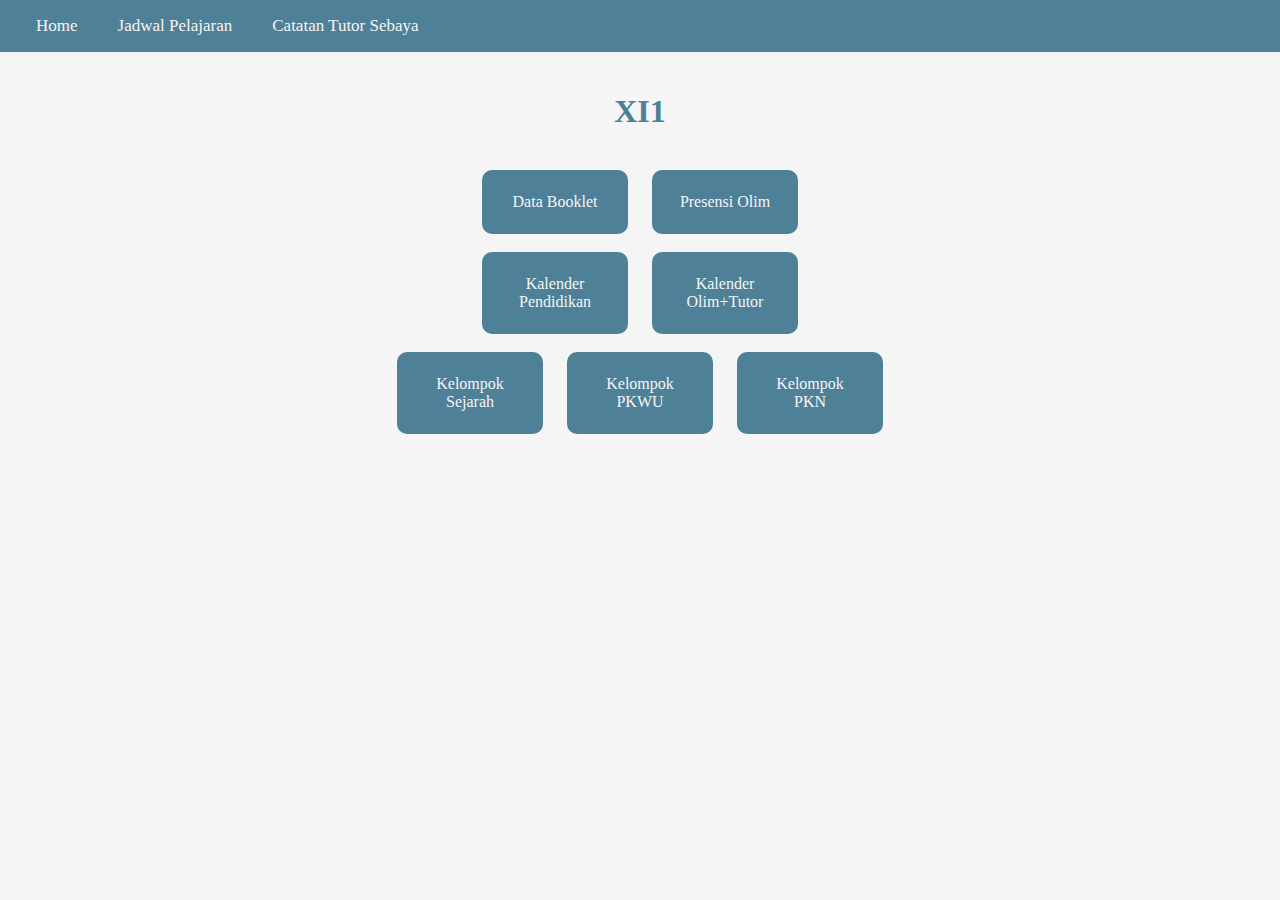
<file: index.html>
<!DOCTYPE html>
<html lang="en">
<head>
    <meta charset="UTF-8">
    <meta http-equiv="X-UA-Compatible" content="IE=edge">
    <meta name="viewport" content="width=device-width, initial-scale=1.0">
    <link rel="stylesheet" href="style.css">
    <title>XI1</title>
</head>

<body>
    <div class="navbar">
        <a href="index.html">Home</a>
        <a href="jadwal.html">Jadwal Pelajaran</a>
        <a href="tuseb.html">Catatan Tutor Sebaya</a>
    </div>

    <div class="container cent" style="justify-content: space-between;">
        <h1 style="color: #4E8098">XI1</h1>
        <br>
        <a class="button" href="https://drive.google.com/file/d/1BMKfHCqY9G_21wAhQ-GFFiousgg-7RVN/view?usp=sharing">Data Booklet</a>
        <a class="button" href="https://forms.gle/HBSMSVMYSdFNDKmH8">Presensi Olim</a>
        <br> <br>
        <a class="button" href="https://drive.google.com/file/d/14C8HDTyCosZkDg3EuayjkS5p8vDGZUb4/view?usp=sharing">Kalender Pendidikan</a>
        <a class="button" href="https://drive.google.com/file/d/1T9D1edCFwiOl6xfkkkBm3HOBzW-rl4Gp/view">Kalender Olim+Tutor</a>
        <br> <br>
        <a class="button" href="kel-sejarah.html">Kelompok Sejarah</a>
        <a class="button" href="kel-pkwu.html">Kelompok PKWU</a>
        <a class="button" href="kel-pkn.html">Kelompok PKN</a>
    </div>

</body>

</html>
</file>
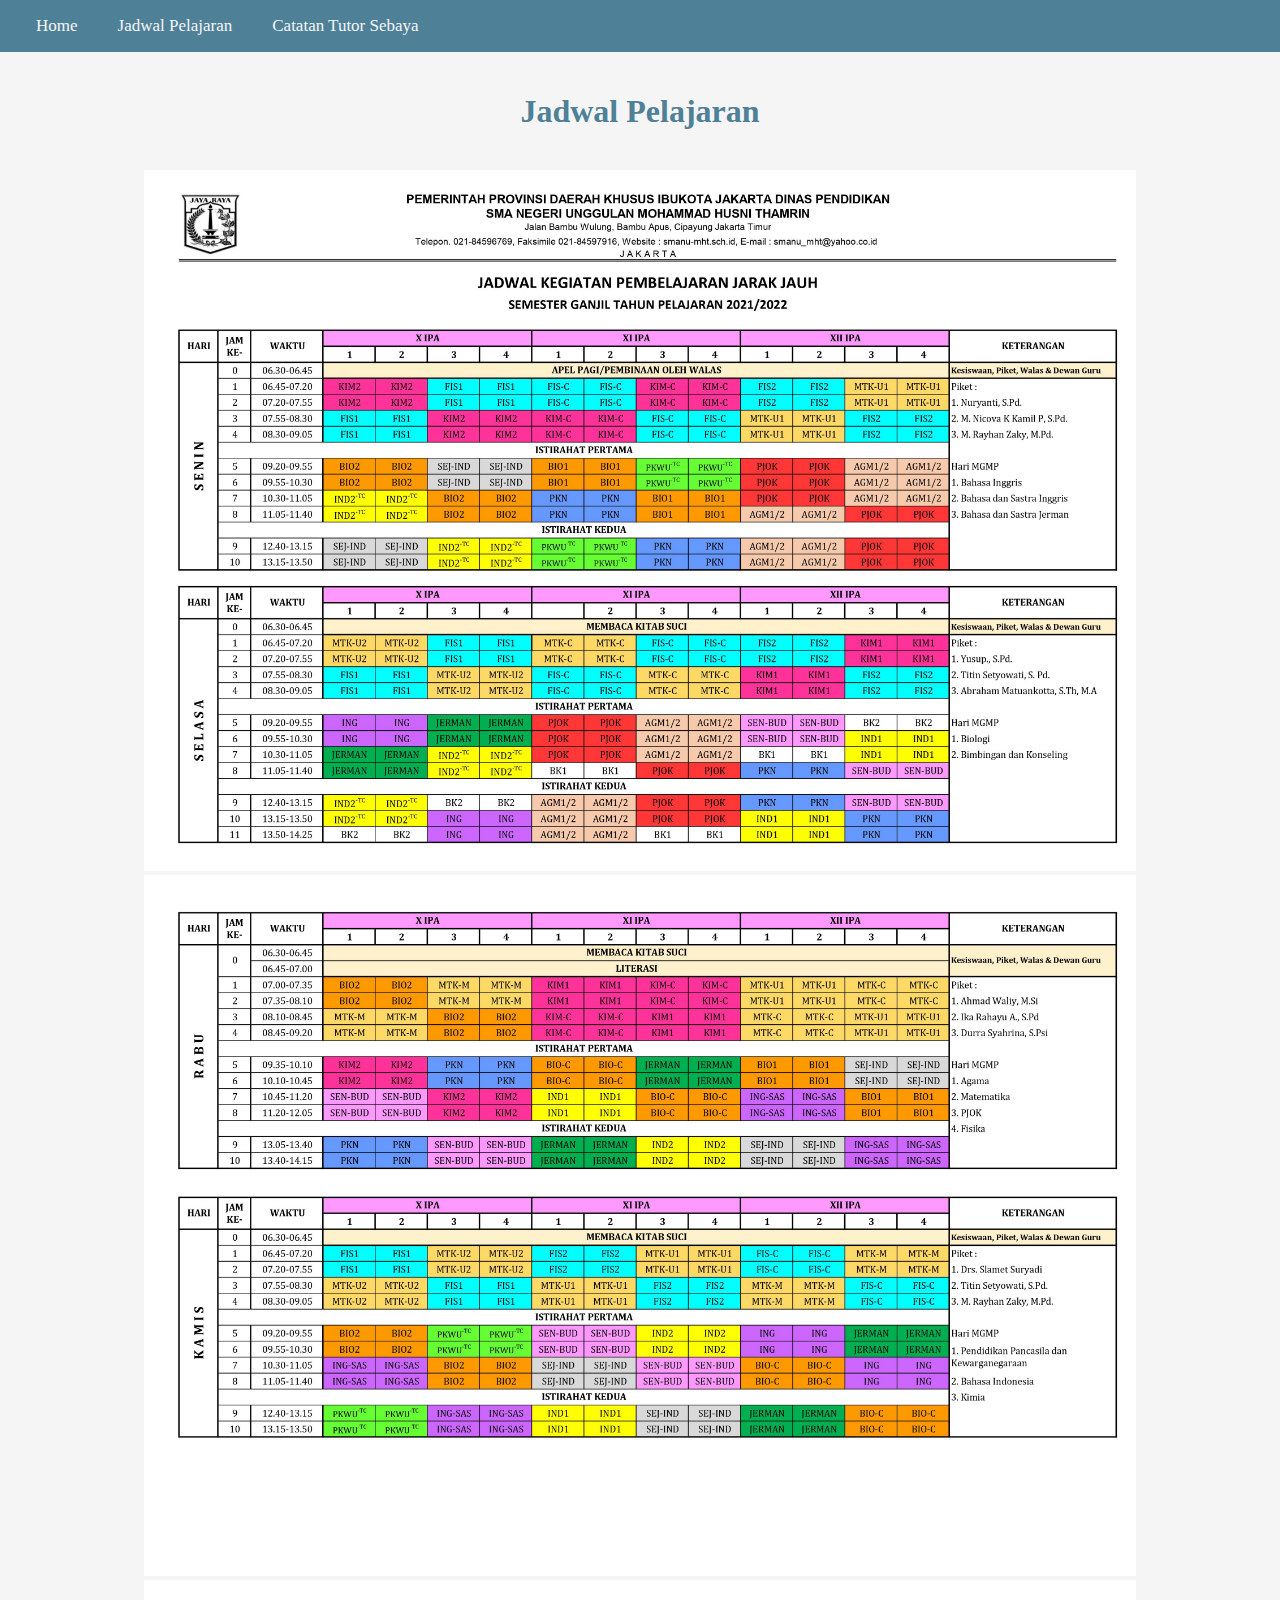
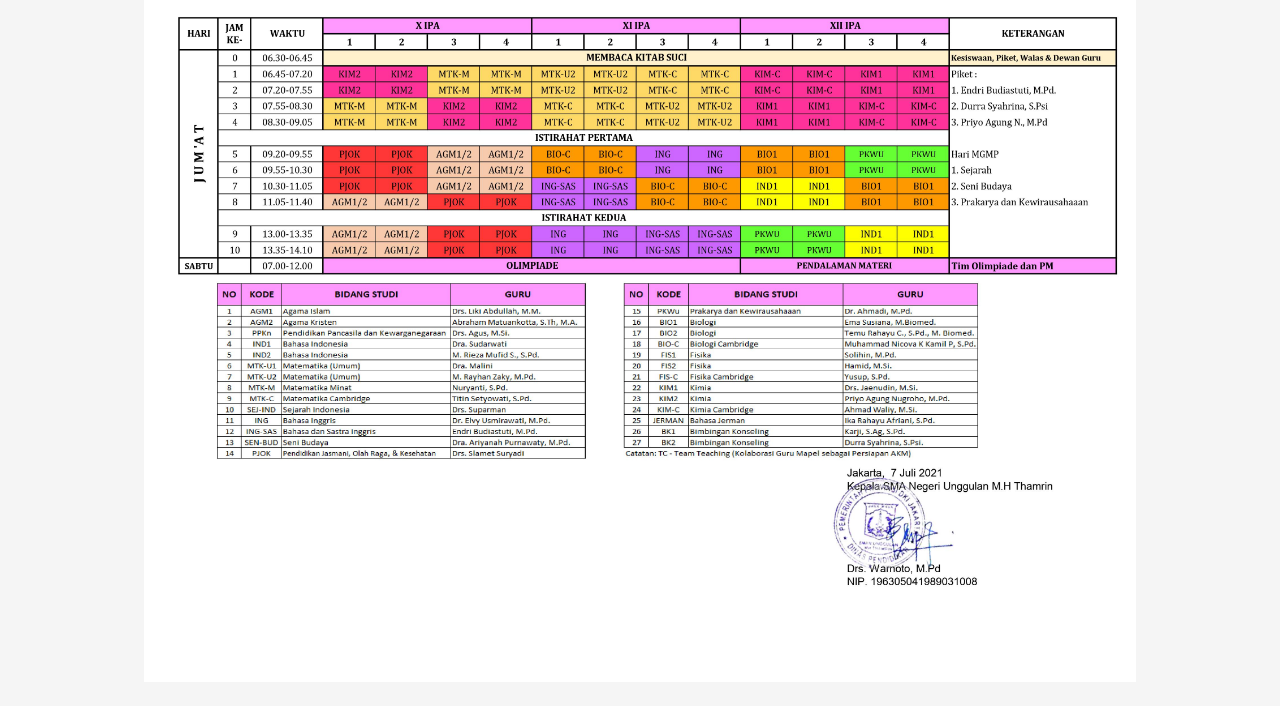
<file: jadwal.html>
<!DOCTYPE html>
<html lang="en">
<head>
    <meta charset="UTF-8">
    <meta http-equiv="X-UA-Compatible" content="IE=edge">
    <meta name="viewport" content="width=device-width, initial-scale=1.0">
    <link rel="stylesheet" href="style.css">
    <title>XI1</title>
</head>

<body>
    <div class="navbar">
        <a href="index.html">Home</a>
        <a href="jadwal.html">Jadwal Pelajaran</a>
        <a href="tuseb.html">Catatan Tutor Sebaya</a>
    </div>

    <div class="container cent">
        <h1 style="color: #4E8098">Jadwal Pelajaran</h1>
        <br>
        <img src="0001.jpg" class="eighty-percent cent">
        <img src="0002.jpg" class="eighty-percent cent">
        <img src="0003.jpg" class="eighty-percent cent">
    </div>

</body>

</html>
</file>
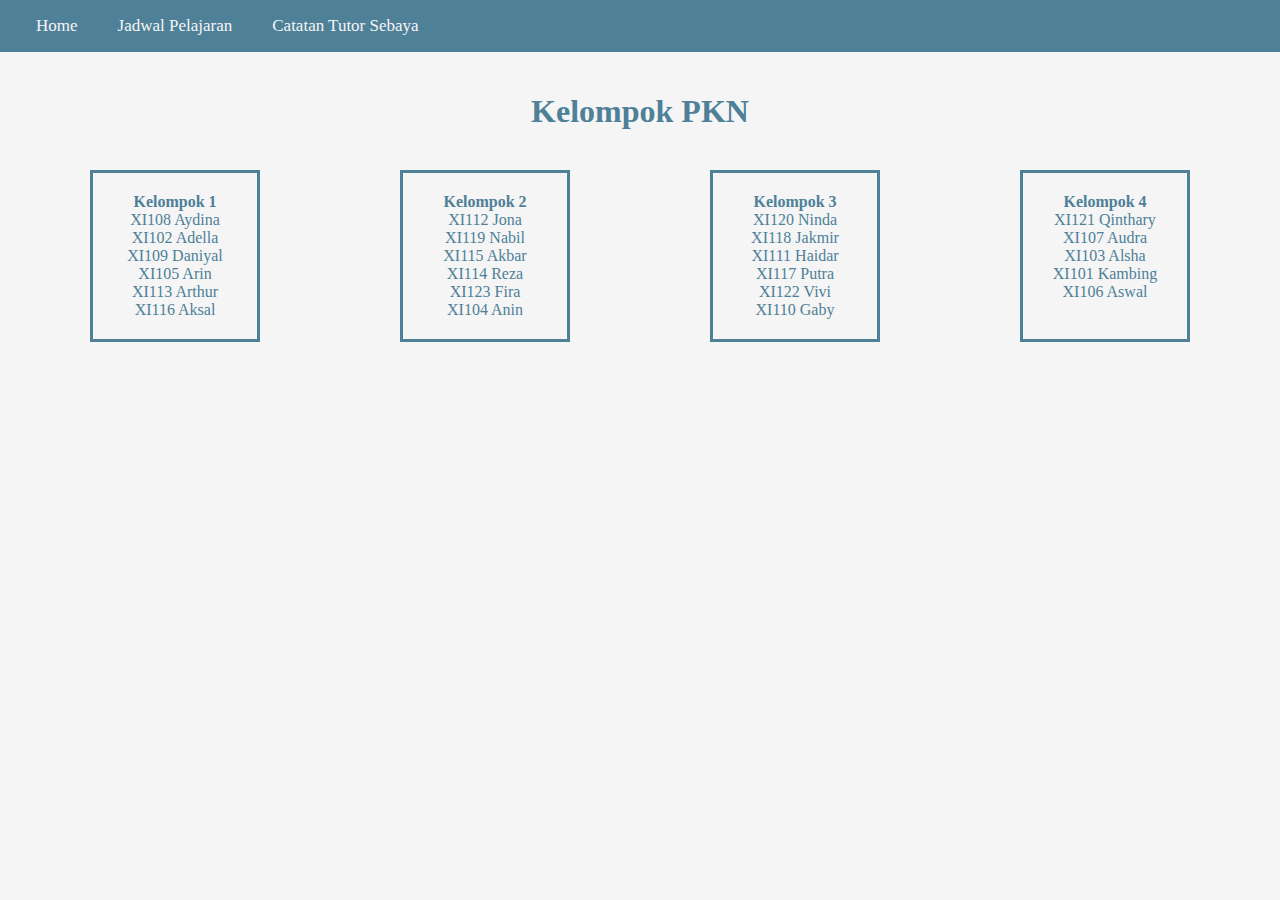
<file: kel-pkn.html>
<!DOCTYPE html>
<html lang="en">
<head>
    <meta charset="UTF-8">
    <meta http-equiv="X-UA-Compatible" content="IE=edge">
    <meta name="viewport" content="width=device-width, initial-scale=1.0">
    <link rel="stylesheet" href="style.css">
    <title>Kelompok PKN</title>
</head>

<body>
    <div class="navbar">
        <a href="index.html">Home</a>
        <a href="jadwal.html">Jadwal Pelajaran</a>
        <a href="tuseb.html">Catatan Tutor Sebaya</a>
    </div>

    <div class="container">
        <h1 class="cent" style="color: #4E8098">Kelompok PKN</h1>
        <br>

        <div class="flexbox cent" style="color:#4E8098">
            <div class="flexbox-item ten-percent">
                <b>Kelompok 1</b> <br>
                XI108 Aydina<br>
                XI102 Adella<br>
                XI109 Daniyal<br>
                XI105 Arin<br>
                XI113 Arthur<br>
                XI116 Aksal<br>
            </div>
            
            <div class="flexbox-item ten-percent">
                <b>Kelompok 2</b> <br>
                XI112 Jona<br>
                XI119 Nabil<br>
                XI115 Akbar<br>
                XI114 Reza<br>
                XI123 Fira<br>
                XI104 Anin<br>
            </div>
                
                
            <div class="flexbox-item ten-percent">
                <b>Kelompok 3</b> <br>
                XI120 Ninda<br>
                XI118 Jakmir<br>
                XI111 Haidar<br>
                XI117 Putra<br>
                XI122 Vivi<br>
                XI110 Gaby<br>
            </div>

            <div class="flexbox-item ten-percent">
                <b>Kelompok 4</b> <br>
                XI121 Qinthary<br>
                XI107 Audra<br>
                XI103 Alsha<br>
                XI101 Kambing<br>
                XI106 Aswal<br>
            </div>
        </div>
    </div>

</body>

</html>
</file>
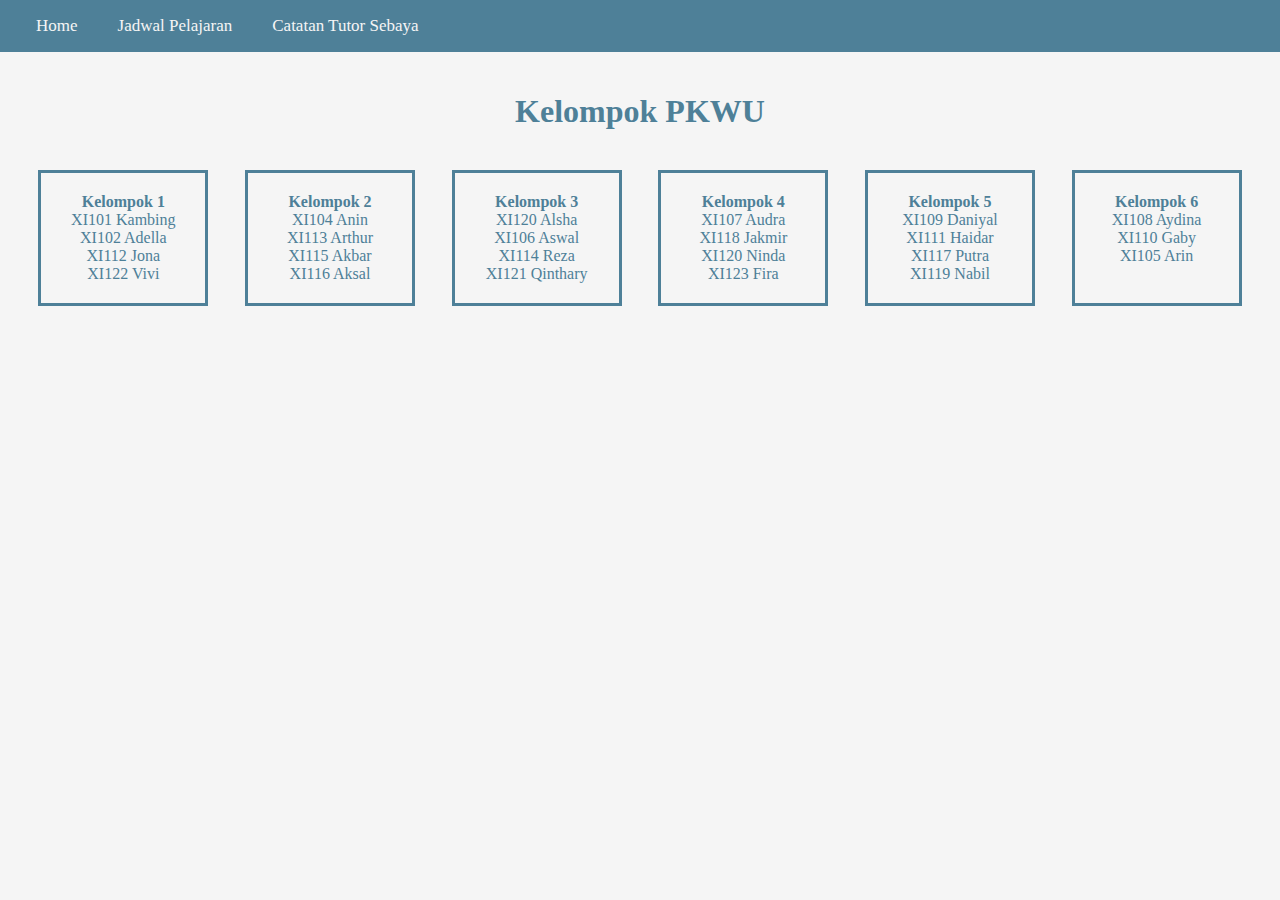
<file: kel-pkwu.html>
<!DOCTYPE html>
<html lang="en">
<head>
    <meta charset="UTF-8">
    <meta http-equiv="X-UA-Compatible" content="IE=edge">
    <meta name="viewport" content="width=device-width, initial-scale=1.0">
    <link rel="stylesheet" href="style.css">
    <title>Kelompok PKWU</title>
</head>

<body>
    <div class="navbar">
        <a href="index.html">Home</a>
        <a href="jadwal.html">Jadwal Pelajaran</a>
        <a href="tuseb.html">Catatan Tutor Sebaya</a>
    </div>

    <div class="container">
        <h1 class="cent" style="color: #4E8098">Kelompok PKWU</h1>
        <br>
        
        <div class="flexbox cent" style="color: #4E8098;">
            <div class="flexbox-item ten-percent">
                <b>Kelompok 1</b> <br>
                XI101 Kambing<br>
                XI102 Adella<br>
                XI112 Jona<br>
                XI122 Vivi<br>
            </div>
    
            <div class="flexbox-item ten-percent">
                <b>Kelompok 2</b><br>
                XI104 Anin<br>
                XI113 Arthur<br>
                XI115 Akbar<br>
                XI116 Aksal<br>
            </div>
                    
            <div class="flexbox-item ten-percent">
                <b>Kelompok 3</b> <br>
                XI120 Alsha<br>
                XI106 Aswal<br>
                XI114 Reza<br>
                XI121 Qinthary<br>
            </div>
        
            <div class="flexbox-item ten-percent">
                <b>Kelompok 4</b> <br>
                XI107 Audra<br>
                XI118 Jakmir<br>
                XI120 Ninda<br>
                XI123 Fira<br>
            </div>
    
            <div class="flexbox-item ten-percent">
                <b>Kelompok 5</b> <br>
                XI109 Daniyal<br>
                XI111 Haidar<br>
                XI117 Putra<br>
                XI119 Nabil<br>
            </div>
        
            <div class="flexbox-item ten-percent">
                <b>Kelompok 6</b> <br>
                XI108 Aydina<br>
                XI110 Gaby<br>
                XI105 Arin<br>
            </div>
        </div>
    </div>

</body>

</html>
</file>
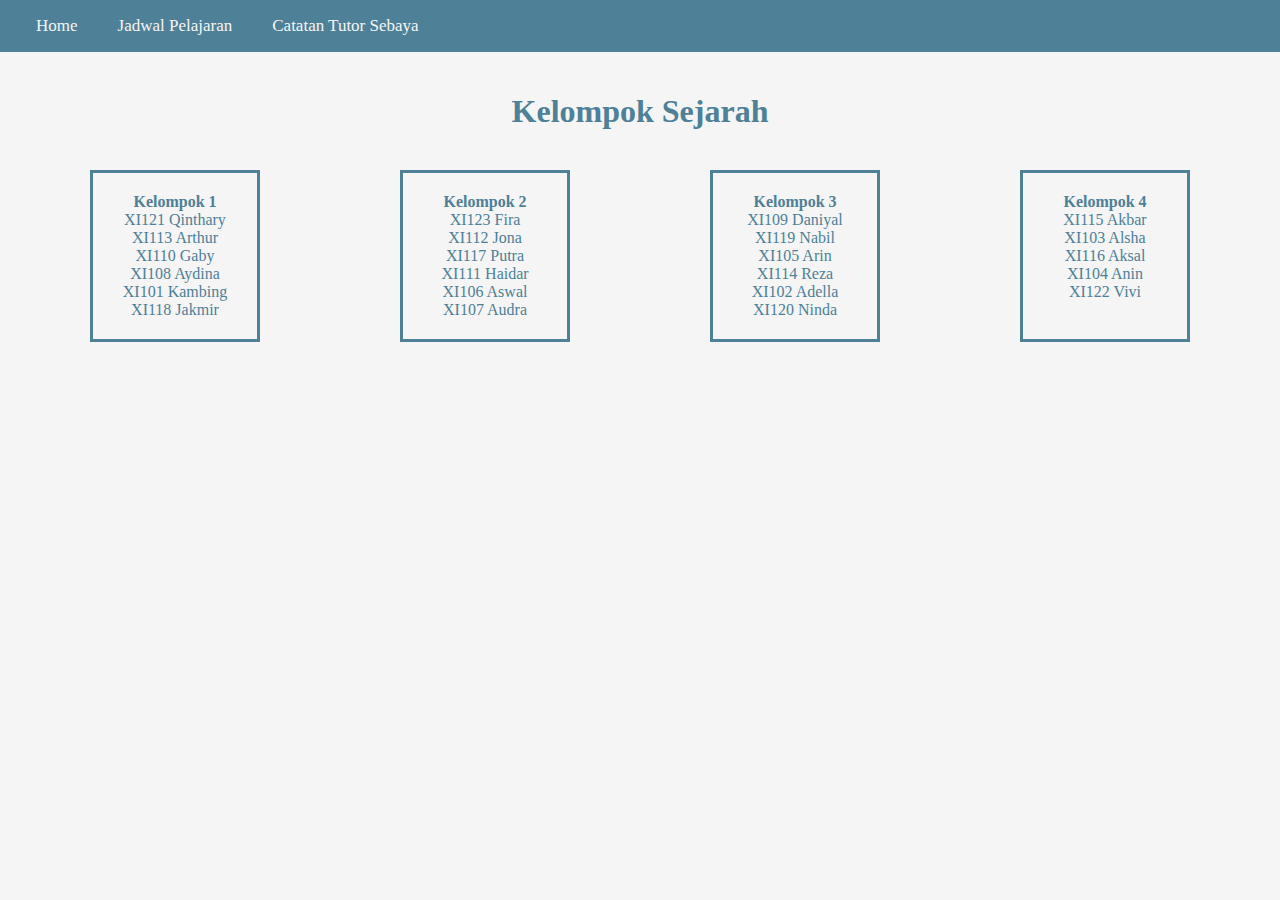
<file: kel-sejarah.html>
<!DOCTYPE html>
<html lang="en">
<head>
    <meta charset="UTF-8">
    <meta http-equiv="X-UA-Compatible" content="IE=edge">
    <meta name="viewport" content="width=device-width, initial-scale=1.0">
    <link rel="stylesheet" href="style.css">
    <title>Kelompok Sejarah</title>
</head>

<body>
    <div class="navbar">
        <a href="index.html">Home</a>
        <a href="jadwal.html">Jadwal Pelajaran</a>
        <a href="tuseb.html">Catatan Tutor Sebaya</a>
    </div>

    <div class="container">
        <h1 class="cent" style="color: #4E8098">Kelompok Sejarah</h1>
        <br>

        <div class="flexbox cent" style="color:#4E8098">
            <div class="flexbox-item ten-percent">
                <b>Kelompok 1</b> <br>
                XI121 Qinthary<br>
                XI113 Arthur<br>
                XI110 Gaby<br>
                XI108 Aydina<br>
                XI101 Kambing<br>
                XI118 Jakmir<br>
            </div>
            
            <div class="flexbox-item ten-percent">
                <b>Kelompok 2</b> <br>
                XI123 Fira<br>
                XI112 Jona<br>
                XI117 Putra<br>
                XI111 Haidar<br>
                XI106 Aswal<br>
                XI107 Audra<br>
            </div>
            
            <div class="flexbox-item ten-percent">
                <b>Kelompok 3</b> <br>
                XI109 Daniyal<br>
                XI119 Nabil<br>
                XI105 Arin<br>
                XI114 Reza<br>
                XI102 Adella<br>
                XI120 Ninda<br>
            </div>
            
            <div class="flexbox-item ten-percent">
                <b>Kelompok 4</b> <br>
                XI115 Akbar<br>
                XI103 Alsha<br>
                XI116 Aksal<br>
                XI104 Anin<br>
                XI122 Vivi<br>
            </div>
        </div>
    </div>

</body>

</html>
</file>
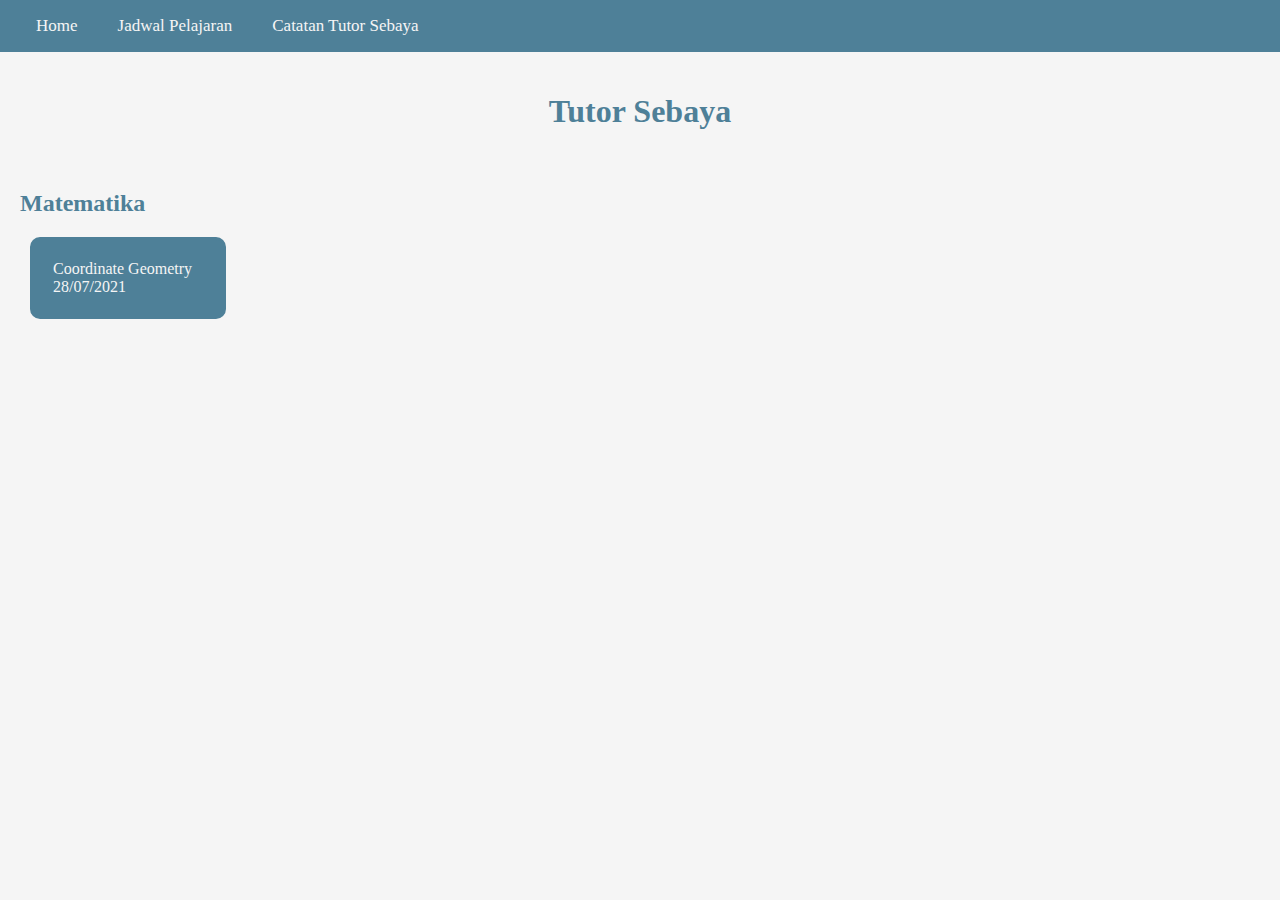
<file: tuseb.html>
<!DOCTYPE html>
<html lang="en">
<head>
    <meta charset="UTF-8">
    <meta http-equiv="X-UA-Compatible" content="IE=edge">
    <meta name="viewport" content="width=device-width, initial-scale=1.0">
    <link rel="stylesheet" href="style.css">
    <title>XI1</title>
</head>

<body>
    <div class="navbar">
        <a href="index.html">Home</a>
        <a href="jadwal.html">Jadwal Pelajaran</a>
        <a href="tuseb.html">Catatan Tutor Sebaya</a>
    </div>

    <div class="container" style="justify-content: space-between;">
        <h1 class="cent" style="color: #4E8098">Tutor Sebaya</h1>
        <br>
        <h2 style="color: #4E8098">Matematika</h2>
        <a class="button" style="width: 150px;" href="tutor-sebaya-28-07-2021.pdf">Coordinate Geometry 28/07/2021</a>
        
    </div>

</body>

</html>
</file>
<file: style.css>
body {
    margin: 0;
    padding: 0;
    background-color: whitesmoke;
}

.navbar {
    overflow: hidden;
    background-color: #4E8098;
    padding: 0px 16px;
}

.navbar a {
    float: left;
    text-align: center;
    color: whitesmoke;
    padding: 16px;
    font-size: 17px;
    margin: 0px 4px;
    text-decoration: none;
    cursor: pointer;
}

.navbar a:hover{
    background-color: whitesmoke;
    color: #4E8098;
}

.container{
    padding: 20px;
}

.button {
    display: inline-block;
    width: 100px;
    background-color: #4E8098;
    color: whitesmoke;

    padding: 20px;
    border-radius: 10px;
    border-style: solid;
    border-color: #4E8098;

    font-size: 16px;
    margin: 0px 10px;
    text-decoration: none;
    cursor: pointer;
}

.button:hover{
    background-color: whitesmoke;
    color:#4E8098;
}

.cent {
    text-align: center;
}

.flexbox {
    display: flex;
    justify-content: space-around;
}

.flexbox-item {
    padding: 20px;
    border-style: solid;
    border-color: #4E8098;
}

.ten-percent {
    width: 10%;
}

.eighty-percent{
    width:80%;
}
</file>
